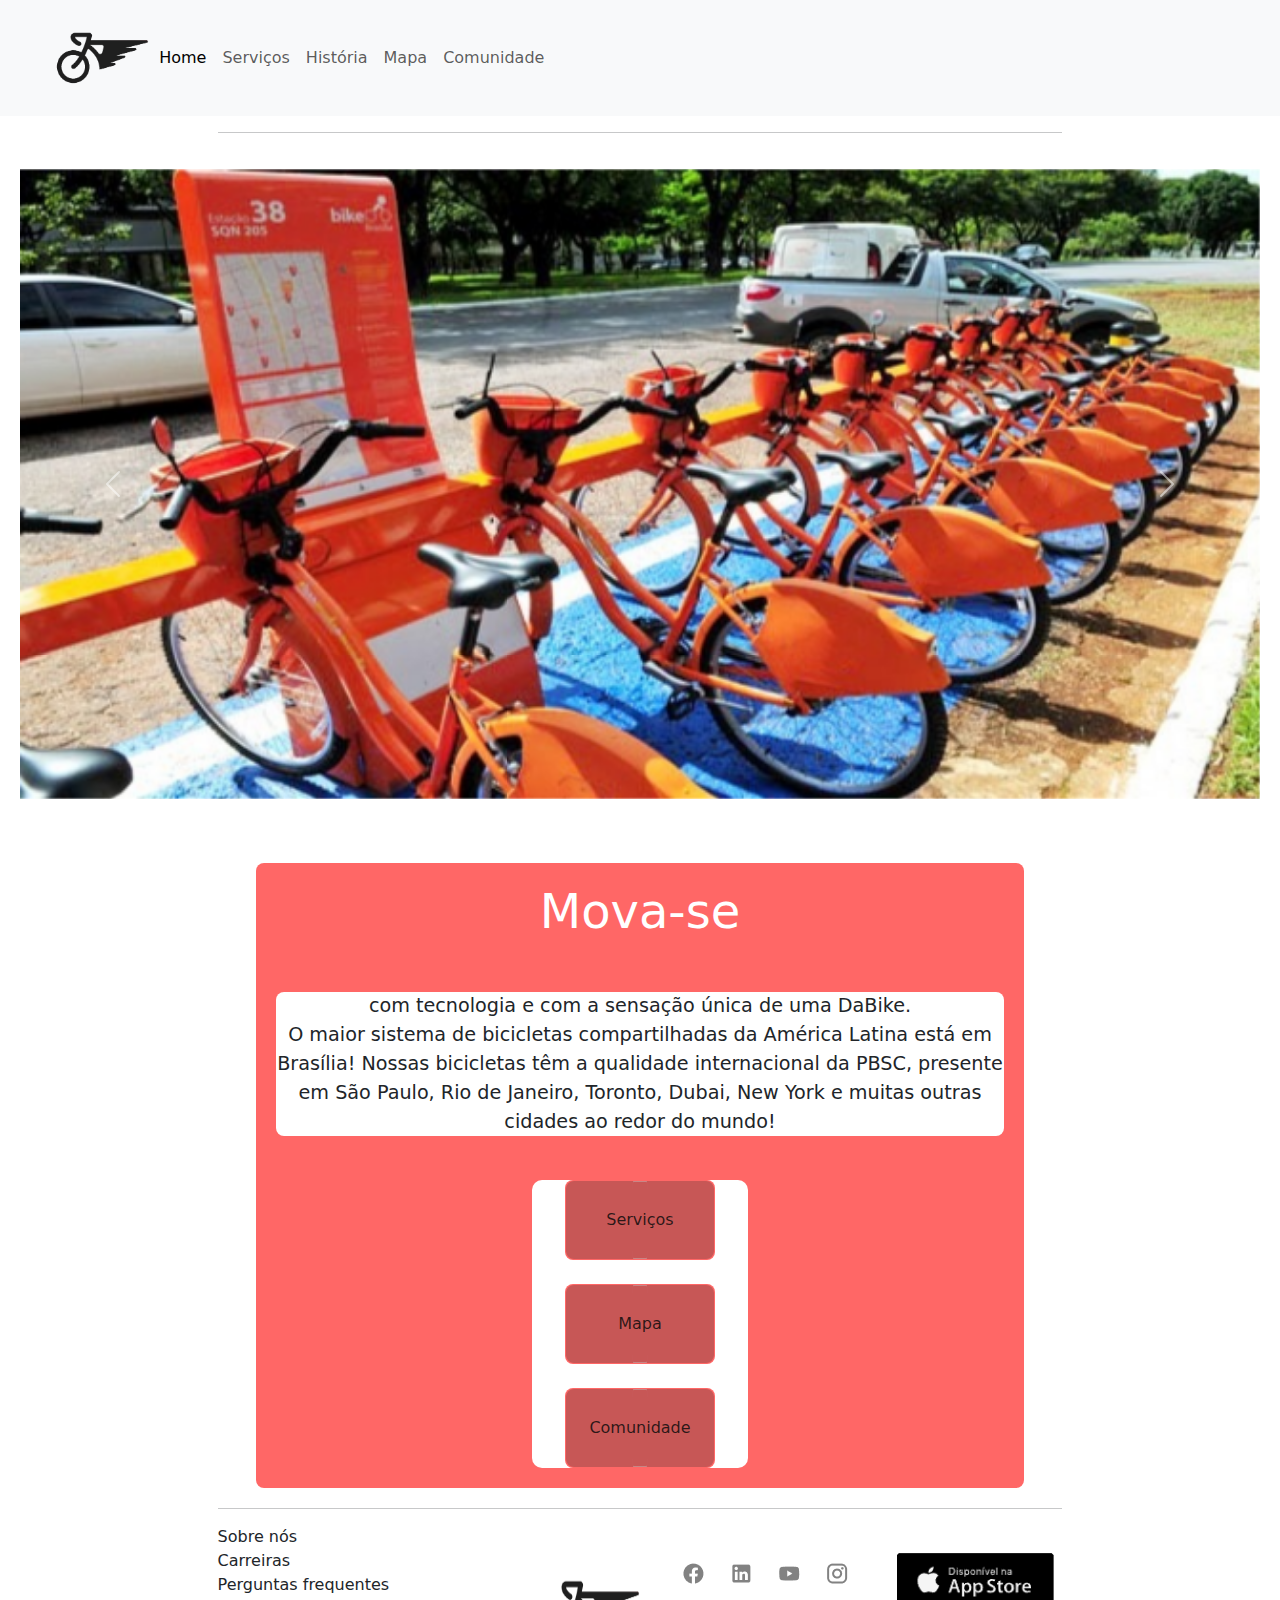
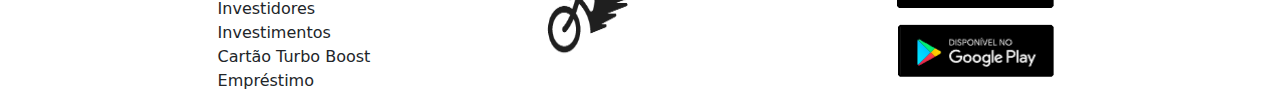
<file: index.html>
<!DOCTYPE html>
<html lang="pt-br">
<head>
    <meta charset="UTF-8">
    <meta name="viewport" content="width=device-width, initial-scale=1.0">
    <title>DaBike</title>
    <link href="https://cdn.jsdelivr.net/npm/bootstrap@5.3.3/dist/css/bootstrap.min.css" rel="stylesheet" integrity="sha384-QWTKZyjpPEjISv5WaRU9OFeRpok6YctnYmDr5pNlyT2bRjXh0JMhjY6hW+ALEwIH" crossorigin="anonymous">
    <link href="style.css" rel="stylesheet">
</head>
<body>
<nav class="navbar navbar-expand-lg bg-body-tertiary">
    <div class="container-fluid">
        <a href="index.html"><img src="img/logo.png" class="logo_inicial" alt="Logo Inicial"></a>
        <button class="navbar-toggler" type="button" data-bs-toggle="collapse" data-bs-target="#navbarSupportedContent" aria-controls="navbarSupportedContent" aria-expanded="false" aria-label="Toggle navigation">
            <span class="navbar-toggler-icon"></span>
        </button>
        <div class="collapse navbar-collapse d-flex justify-content-between align-items-center" id="navbarSupportedContent">
            <ul class="navbar-nav me-auto mb-2 mb-lg-0">
                <li class="nav-item">
                    <a class="nav-link active" aria-current="page" href="index.html">Home</a>
                </li>
               <li class="nav-item">
                    <a class="nav-link" href="pag2.html">Serviços</a>
                </li>
                <li class="nav-item">
                    <a class="nav-link" href="pag3.html">História</a>
                </li>
                <li class="nav-item">
                    <a class="nav-link" href="pag4.html">Mapa</a>
                </li>
                <li class="nav-item">
                    <a class="nav-link" href="pag5.html">Comunidade</a>
                </li>
            </ul>
        </div>
    </div>
</nav>

<main class="main">
    <div class="hr">
        <hr>
    </div>
   
    <div class="conteudo">
        <div id="carouselExampleFade" class="carousel slide carousel-fade">
            <div class="carousel-inner">
                <div class="carousel-item active">
                    <img src="img/propaganda 1.png" class="" alt="Propaganda 1">
                </div>
                <div class="carousel-item">
                    <img src="img/propaganda 2.png" class="propaganda2" alt="Propaganda 2">
                </div>
                <div class="carousel-item">
                    <img src="img/propaganda 3.png" class="propaganda3" alt="Propaganda 3">
                </div>
            </div>
            <button class="carousel-control-prev" type="button" data-bs-target="#carouselExampleFade" data-bs-slide="prev">
                <span class="carousel-control-prev-icon" aria-hidden="true"></span>
                <span class="visually-hidden">Previous</span>
            </button>
            <button class="carousel-control-next" type="button" data-bs-target="#carouselExampleFade" data-bs-slide="next">
                <span class="carousel-control-next-icon" aria-hidden="true"></span>
                <span class="visually-hidden">Next</span>
            </button>
        </div>
    </div>
        <br>
        <div class="main-content">
            <h1>Mova-se</h1><br>
           <div class="cordomain"> <p>com tecnologia e com a sensação única de uma DaBike.<br> O maior sistema de bicicletas compartilhadas da América Latina está em Brasília! Nossas bicicletas têm a qualidade internacional da PBSC, presente em São Paulo, Rio de Janeiro, Toronto, Dubai, New York e muitas outras cidades ao redor do mundo!</p></div><br>
            <div class="especial2"><div class="box-1">
                <a href="pag2.html"><div class="btn btn-one">
                    <span><h1></h1>Serviços</h1></span>
                </div>
            </div></a>
            <br>
            <div class="box-1">
                <a href="pag4.html"><div class="btn btn-one">
                    <span><h1></h1>Mapa</h1></span>
                </div></a>
            </div>
            <br>
            <div class="box-1">
                <a href="pag5.html"><div class="btn btn-one">
                    <span><h1></h1>Comunidade</h1></span>
                </div>
            </div></a>
        </div>
        </div>
</main>

<div class="hr">
    <hr>
</div>

<footer class="pe">
    <p>Sobre nós<br> Carreiras<br> Perguntas frequentes<br> Investidores<br> Investimentos<br> Cartão Turbo Boost<br> Empréstimo</p>
    <div class="footer-images">
        <img src="img/logo.png" class="logo_final" alt="Logo Final">
        <img src="img/apps.png" class="apps" alt="Apps">
        <img src="img/playstore.png" class="play" alt="Play Store">
    </div>
</footer>

<script src="https://cdn.jsdelivr.net/npm/bootstrap@5.3.3/dist/js/bootstrap.bundle.min.js" integrity="sha384-YvpcrYf0tY3lHB60NNkmXc5s9fDVZLESaAA55NDzOxhy9GkcIdslK1eN7N6jIeHz" crossorigin="anonymous"></script>
</body>
</html>
</file>
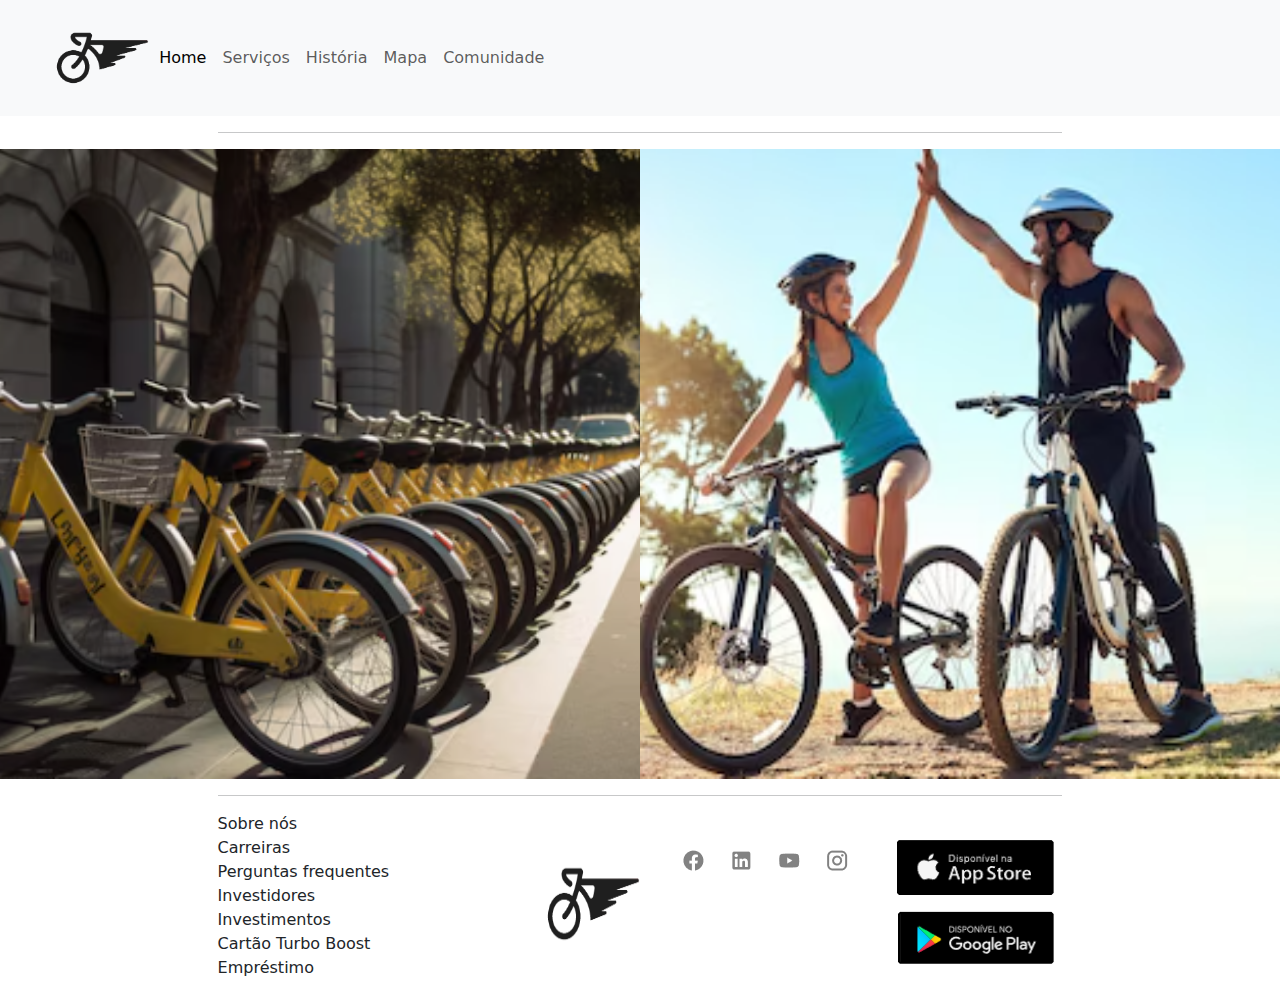
<file: pag2.html>
<!DOCTYPE html>
<html lang="pt-br">
<head>
    <meta charset="UTF-8">
    <meta name="viewport" content="width=device-width, initial-scale=1.0">
    <title>DaBike</title>
    <link href="https://cdn.jsdelivr.net/npm/bootstrap@5.3.3/dist/css/bootstrap.min.css" rel="stylesheet" integrity="sha384-QWTKZyjpPEjISv5WaRU9OFeRpok6YctnYmDr5pNlyT2bRjXh0JMhjY6hW+ALEwIH" crossorigin="anonymous">
    <link href="style.css" rel="stylesheet">
</head>
<body>
<nav class="navbar navbar-expand-lg bg-body-tertiary">
    <div class="container-fluid">
        <a href="index.html"><img src="img/logo.png" class="logo_inicial" alt="Logo Inicial"></a>
        <button class="navbar-toggler" type="button" data-bs-toggle="collapse" data-bs-target="#navbarSupportedContent" aria-controls="navbarSupportedContent" aria-expanded="false" aria-label="Toggle navigation">
            <span class="navbar-toggler-icon"></span>
        </button>
        <div class="collapse navbar-collapse d-flex justify-content-between align-items-center" id="navbarSupportedContent">
            <ul class="navbar-nav me-auto mb-2 mb-lg-0">
                <li class="nav-item">
                    <a class="nav-link active" aria-current="page" href="index.html">Home</a>
                </li>
               <li class="nav-item">
                    <a class="nav-link" href="pag2.html">Serviços</a>
                </li>
                <li class="nav-item">
                    <a class="nav-link" href="pag3.html">História</a>
                </li>
                <li class="nav-item">
                    <a class="nav-link" href="pag4.html">Mapa</a>
                </li>
                <li class="nav-item">
                    <a class="nav-link" href="pag5.html">Comunidade</a>
                </li>
            </ul>
        </div>
    </div>
</nav>

<div class="hr">
    <hr>
</div>

<main class="main">
    <div class="image-container">
        <div class="image-box">
            <img src="img/serviço1.png" alt="Serviço 1">
            <a href="pag4.html"><div class="image-text">Pegar uma nova</div></a>
        </div>
        <div class="image-box">
            <img src="img/serviço2.png" alt="Serviço 2">
            <a href="pag5.html"><div class="image-text">Pegar uma usada</div></a>
        </div>
    </div>
</main>

<div class="hr">
    <hr>
</div>

<footer class="pe">
    <p>Sobre nós<br> Carreiras<br> Perguntas frequentes<br> Investidores<br> Investimentos<br> Cartão Turbo Boost<br> Empréstimo</p>
    <div class="footer-images">
        <img src="img/logo.png" class="logo_final" alt="Logo Final">
        <img src="img/apps.png" class="apps" alt="Apps">
        <img src="img/playstore.png" class="play" alt="Play Store">
    </div>
</footer>

<script src="https://cdn.jsdelivr.net/npm/bootstrap@5.3.3/dist/js/bootstrap.bundle.min.js" integrity="sha384-YvpcrYf0tY3lHB60NNkmXc5s9fDVZLESaAA55NDzOxhy9GkcIdslK1eN7N6jIeHz" crossorigin="anonymous"></script>
</body>
</html>
</file>
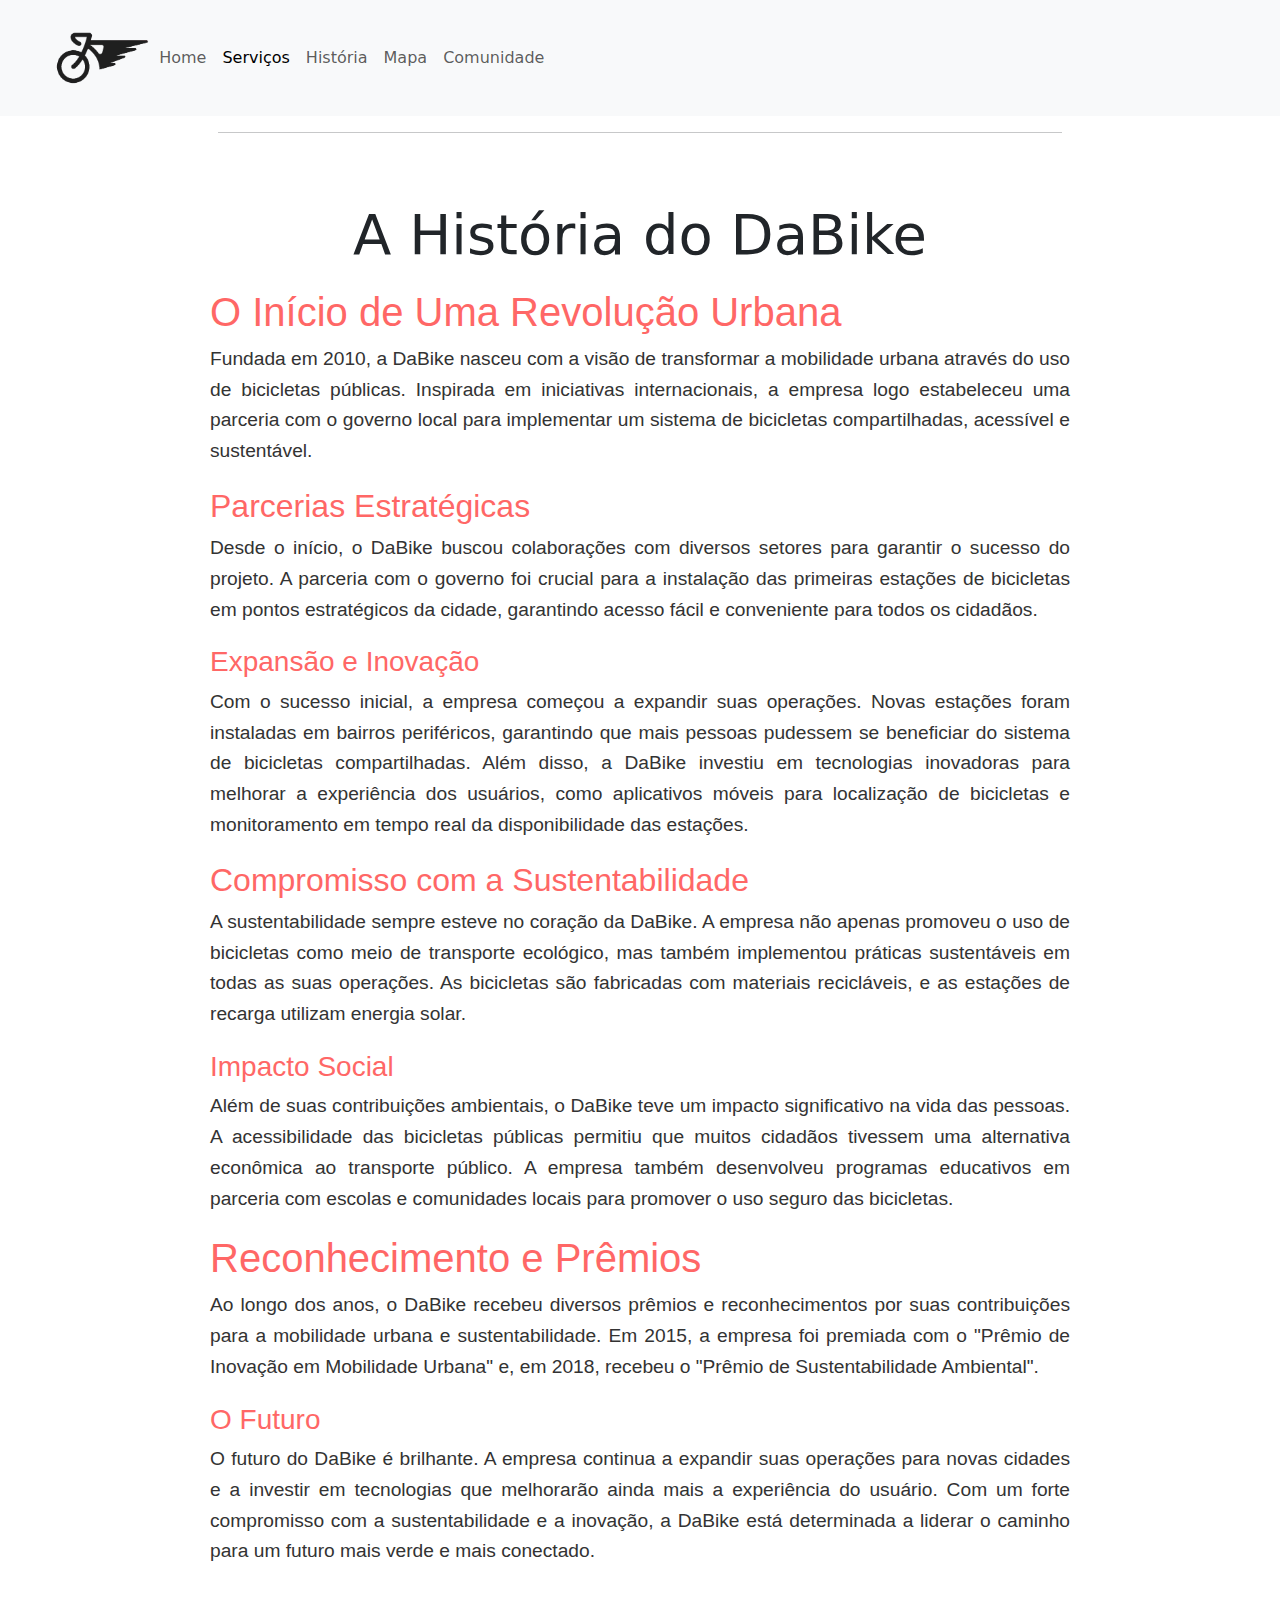
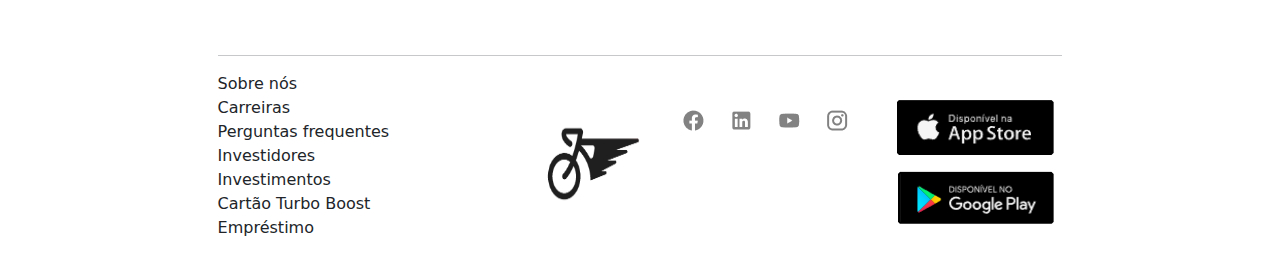
<file: pag3.html>
<!DOCTYPE html>
<html lang="pt-br">
<head>
    <meta charset="UTF-8">
    <meta name="viewport" content="width=device-width, initial-scale=1.0">
    <title>História - DaBike</title>
    <link href="https://cdn.jsdelivr.net/npm/bootstrap@5.3.3/dist/css/bootstrap.min.css" rel="stylesheet" integrity="sha384-QWTKZyjpPEjISv5WaRU9OFeRpok6YctnYmDr5pNlyT2bRjXh0JMhjY6hW+ALEwIH" crossorigin="anonymous">
    <link href="style.css" rel="stylesheet">
</head>
<body>
<nav class="navbar navbar-expand-lg bg-body-tertiary">
    <div class="container-fluid">
        <a href="index.html"><img src="img/logo.png" class="logo_inicial" alt="Logo Inicial"></a>
        <button class="navbar-toggler" type="button" data-bs-toggle="collapse" data-bs-target="#navbarSupportedContent" aria-controls="navbarSupportedContent" aria-expanded="false" aria-label="Toggle navigation">
            <span class="navbar-toggler-icon"></span>
        </button>
        <div class="collapse navbar-collapse d-flex justify-content-between align-items-center" id="navbarSupportedContent">
            <ul class="navbar-nav me-auto mb-2 mb-lg-0">
                <li class="nav-item">
                    <a class="nav-link" href="index.html">Home</a>
                </li>
                <li class="nav-item">
                    <a class="nav-link active" aria-current="page" href="pag2.html">Serviços</a>
                </li>
                <li class="nav-item">
                    <a class="nav-link" href="pag3.html">História</a>
                </li>
                <li class="nav-item">
                    <a class="nav-link" href="pag4.html">Mapa</a>
                </li>
                <li class="nav-item">
                    <a class="nav-link" href="pag5.html">Comunidade</a>
                </li>
            </ul>
        </div>
    </div>
</nav>

<div class="hr">
    <hr>
</div>

<main class="container my-5">
    <h1 class="display-4 text-center">A História do DaBike</h1>
    <section class="history-section">
        <h2>O Início de Uma Revolução Urbana</h2>
        <p>
            Fundada em 2010, a DaBike nasceu com a visão de transformar a mobilidade urbana através do uso de bicicletas públicas. Inspirada em iniciativas internacionais, a empresa logo estabeleceu uma parceria com o governo local para implementar um sistema de bicicletas compartilhadas, acessível e sustentável.
        </p>
        
        <h3>Parcerias Estratégicas</h3>
        <p>
            Desde o início, o DaBike buscou colaborações com diversos setores para garantir o sucesso do projeto. A parceria com o governo foi crucial para a instalação das primeiras estações de bicicletas em pontos estratégicos da cidade, garantindo acesso fácil e conveniente para todos os cidadãos.
        </p>
        
        <h4>Expansão e Inovação</h4>
        <p>
            Com o sucesso inicial, a empresa começou a expandir suas operações. Novas estações foram instaladas em bairros periféricos, garantindo que mais pessoas pudessem se beneficiar do sistema de bicicletas compartilhadas. Além disso, a DaBike investiu em tecnologias inovadoras para melhorar a experiência dos usuários, como aplicativos móveis para localização de bicicletas e monitoramento em tempo real da disponibilidade das estações.
        </p>
        
        <h3>Compromisso com a Sustentabilidade</h3>
        <p>
            A sustentabilidade sempre esteve no coração da DaBike. A empresa não apenas promoveu o uso de bicicletas como meio de transporte ecológico, mas também implementou práticas sustentáveis em todas as suas operações. As bicicletas são fabricadas com materiais recicláveis, e as estações de recarga utilizam energia solar.
        </p>
        
        <h4>Impacto Social</h4>
        <p>
            Além de suas contribuições ambientais, o DaBike teve um impacto significativo na vida das pessoas. A acessibilidade das bicicletas públicas permitiu que muitos cidadãos tivessem uma alternativa econômica ao transporte público. A empresa também desenvolveu programas educativos em parceria com escolas e comunidades locais para promover o uso seguro das bicicletas.
        </p>
        
        <h2>Reconhecimento e Prêmios</h2>
        <p>
            Ao longo dos anos, o DaBike recebeu diversos prêmios e reconhecimentos por suas contribuições para a mobilidade urbana e sustentabilidade. Em 2015, a empresa foi premiada com o "Prêmio de Inovação em Mobilidade Urbana" e, em 2018, recebeu o "Prêmio de Sustentabilidade Ambiental".
        </p>
        
        <h4>O Futuro</h4>
        <p>
            O futuro do DaBike é brilhante. A empresa continua a expandir suas operações para novas cidades e a investir em tecnologias que melhorarão ainda mais a experiência do usuário. Com um forte compromisso com a sustentabilidade e a inovação, a DaBike está determinada a liderar o caminho para um futuro mais verde e mais conectado.
        </p>
    </section>
</main>

<div class="hr">
    <hr>
</div>

<footer class="pe">
    <p>Sobre nós<br> Carreiras<br> Perguntas frequentes<br> Investidores<br> Investimentos<br> Cartão Turbo Boost<br> Empréstimo</p>
    <div class="footer-images">
        <img src="img/logo.png" class="logo_final" alt="Logo Final">
        <img src="img/apps.png" class="apps" alt="Apps">
        <img src="img/playstore.png" class="play" alt="Play Store">
    </div>
</footer>

<script src="https://cdn.jsdelivr.net/npm/bootstrap@5.3.3/dist/js/bootstrap.bundle.min.js" integrity="sha384-YvpcrYf0tY3lHB60NNkmXc5s9fDVZLESaAA55NDzOxhy9GkcIdslK1eN7N6jIeHz" crossorigin="anonymous"></script>
</body>
</html>
</file>
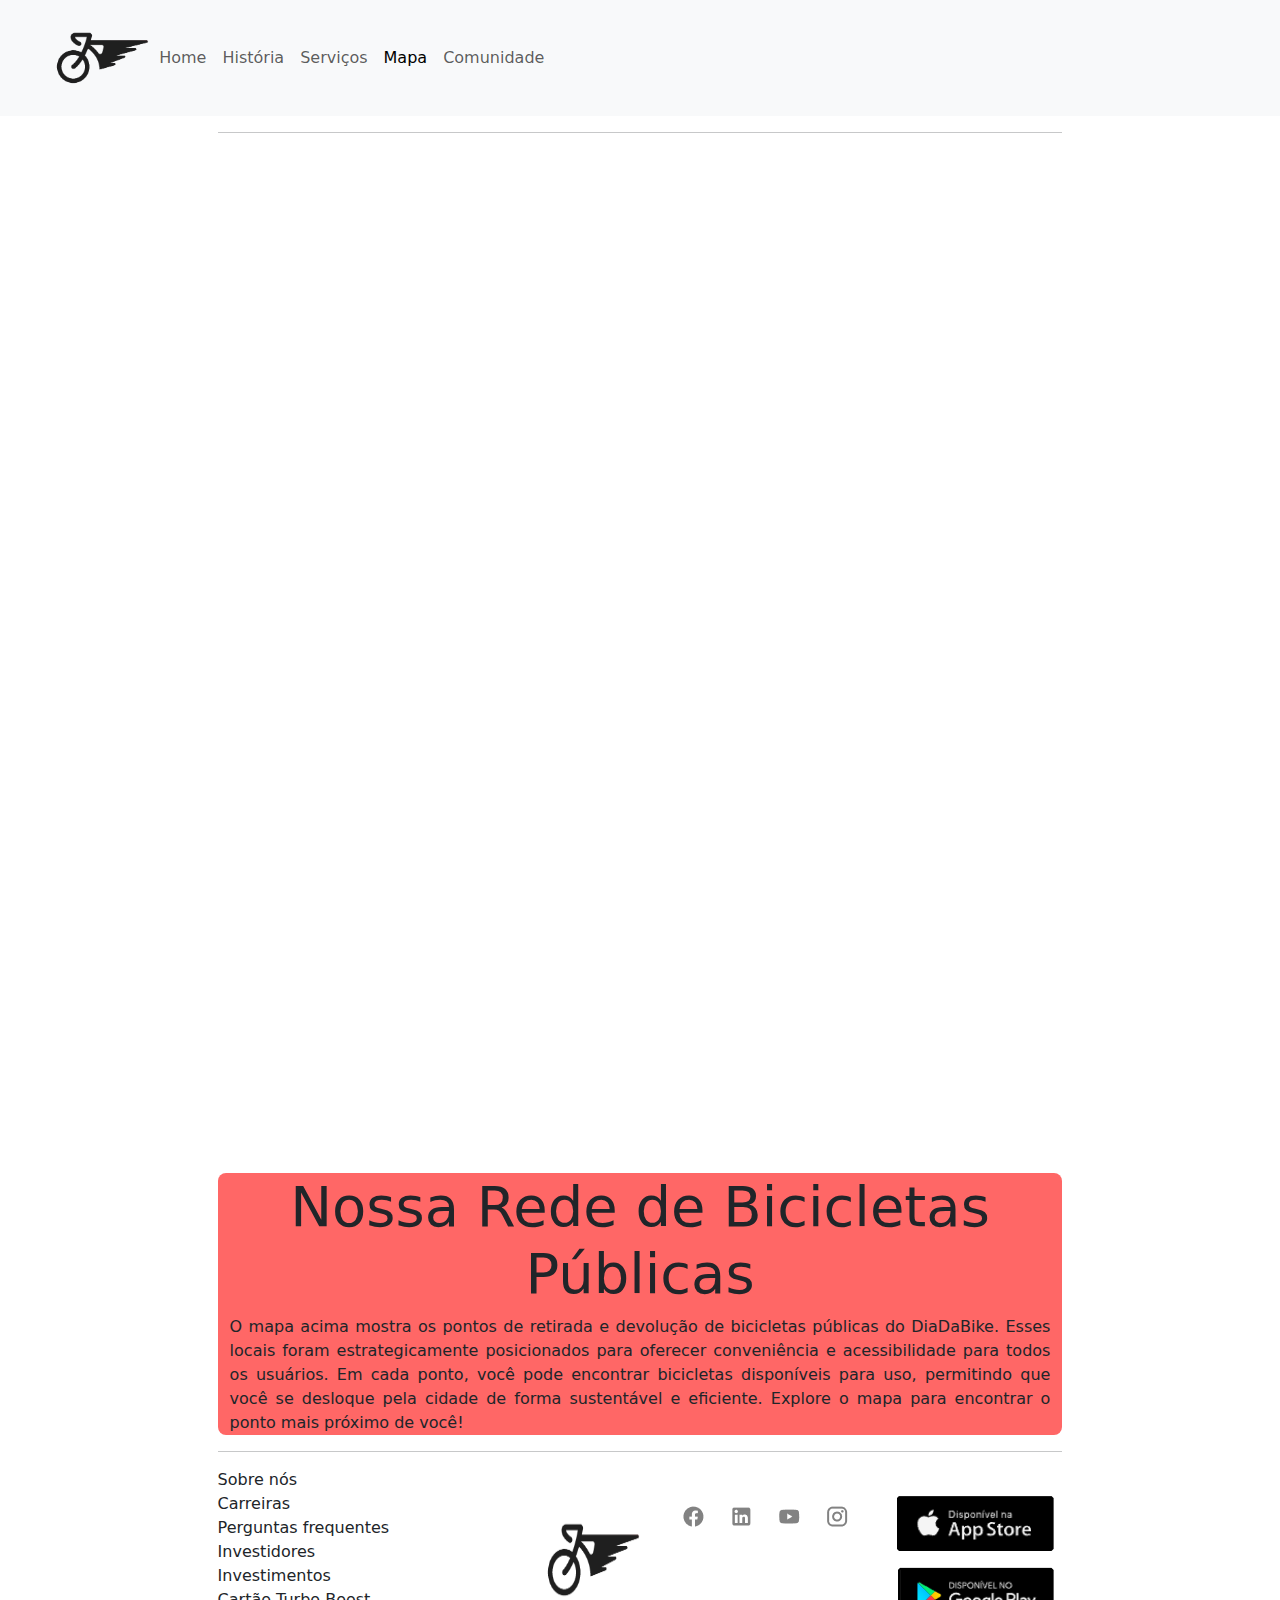
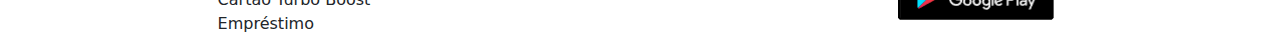
<file: pag4.html>
<!DOCTYPE html>
<html lang="pt-br">
<head>
    <meta charset="UTF-8">
    <meta name="viewport" content="width=device-width, initial-scale=1.0">
    <title>Mapa - DiaDaBike</title>
    <link href="https://cdn.jsdelivr.net/npm/bootstrap@5.3.3/dist/css/bootstrap.min.css" rel="stylesheet" integrity="sha384-QWTKZyjpPEjISv5WaRU9OFeRpok6YctnYmDr5pNlyT2bRjXh0JMhjY6hW+ALEwIH" crossorigin="anonymous">
    <link href="style.css" rel="stylesheet">
</head>
<body>
<nav class="navbar navbar-expand-lg bg-body-tertiary">
    <div class="container-fluid">
        <a href="index.html"><img src="img/logo.png" class="logo_inicial" alt="Logo Inicial"></a>
        <button class="navbar-toggler" type="button" data-bs-toggle="collapse" data-bs-target="#navbarSupportedContent" aria-controls="navbarSupportedContent" aria-expanded="false" aria-label="Toggle navigation">
            <span class="navbar-toggler-icon"></span>
        </button>
        <div class="collapse navbar-collapse d-flex justify-content-between align-items-center" id="navbarSupportedContent">
            <ul class="navbar-nav me-auto mb-2 mb-lg-0">
                <li class="nav-item">
                    <a class="nav-link" href="index.html">Home</a>
                </li>
                <li class="nav-item">
                    <a class="nav-link" href="pag2.html">História</a>
                </li>
                <li class="nav-item">
                    <a class="nav-link" href="pag3.html">Serviços</a>
                </li>
                <li class="nav-item">
                    <a class="nav-link active" aria-current="page" href="pag4.html">Mapa</a>
                </li>
                <li class="nav-item">
                    <a class="nav-link" href="pag5.html">Comunidade</a>
                </li>
            </ul>
        </div>
    </div>
</nav>

<div class="hr">
    <hr>
</div>

<main >
    <div class="map">
        <iframe src="https://www.google.com/maps/embed?pb=!1m18!1m12!1m3!1d122897.89230629962!2d-48.01993039585147!3d-15.72153333080595!2m3!1f0!2f0!3f0!3m2!1i1024!2i768!4f13.1!3m3!1m2!1s0x935a3d18df9ae275%3A0x738470e469754a24!2zQnJhc8OtbGlhLCBERg!5e0!3m2!1spt-BR!2sbr!4v1717991324904!5m2!1spt-BR!2sbr" width="1000" height="1000" style="border:0;" allowfullscreen="" loading="lazy" referrerpolicy="no-referrer-when-downgrade"></iframe>
    </div><br>
    <div class="novo">
        <div class="especial3"><h1 class="display-4 text-center">Nossa Rede de Bicicletas Públicas</h1>
        <p>
            O mapa acima mostra os pontos de retirada e devolução de bicicletas públicas do DiaDaBike. Esses locais foram estrategicamente posicionados para oferecer conveniência e acessibilidade para todos os usuários. Em cada ponto, você pode encontrar bicicletas disponíveis para uso, permitindo que você se desloque pela cidade de forma sustentável e eficiente. Explore o mapa para encontrar o ponto mais próximo de você!
        </p></div>
    </div>
</main>

<div class="hr">
    <hr>
</div>

<footer class="pe">
    <p>Sobre nós<br> Carreiras<br> Perguntas frequentes<br> Investidores<br> Investimentos<br> Cartão Turbo Boost<br> Empréstimo</p>
    <div class="footer-images">
        <img src="img/logo.png" class="logo_final" alt="Logo Final">
        <img src="img/apps.png" class="apps" alt="Apps">
        <img src="img/playstore.png" class="play" alt="Play Store">
    </div>
</footer>

<script src="https://cdn.jsdelivr.net/npm/bootstrap@5.3.3/dist/js/bootstrap.bundle.min.js" integrity="sha384-YvpcrYf0tY3lHB60NNkmXc5s9fDVZLESaAA55NDzOxhy9GkcIdslK1eN7N6jIeHz" crossorigin="anonymous"></script>
</body>
</html>
</file>
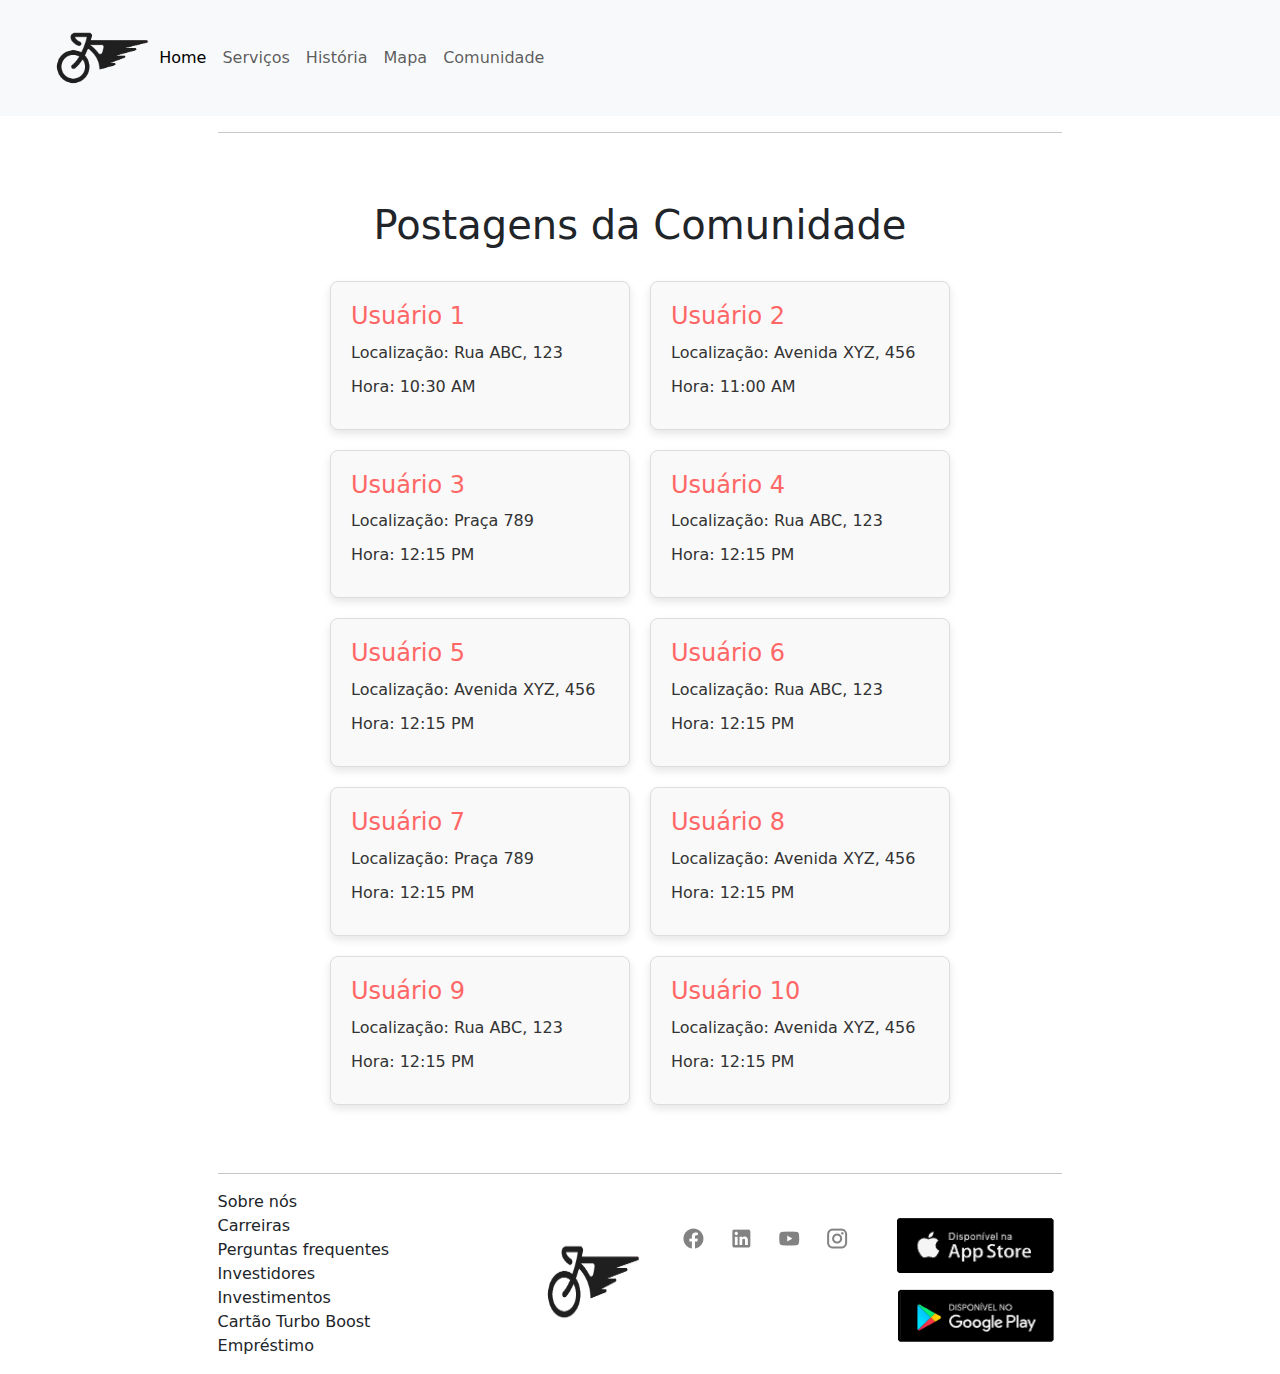
<file: pag5.html>
<!DOCTYPE html>
<html lang="pt-br">
<head>
    <meta charset="UTF-8">
    <meta name="viewport" content="width=device-width, initial-scale=1.0">
    <title>DaBike</title>
    <link href="https://cdn.jsdelivr.net/npm/bootstrap@5.3.3/dist/css/bootstrap.min.css" rel="stylesheet" integrity="sha384-QWTKZyjpPEjISv5WaRU9OFeRpok6YctnYmDr5pNlyT2bRjXh0JMhjY6hW+ALEwIH" crossorigin="anonymous">
    <link href="style.css" rel="stylesheet">
</head>
<body>
<nav class="navbar navbar-expand-lg bg-body-tertiary">
    <div class="container-fluid">
        <a href="index.html"><img src="img/logo.png" class="logo_inicial" alt="Logo Inicial"></a>
        <button class="navbar-toggler" type="button" data-bs-toggle="collapse" data-bs-target="#navbarSupportedContent" aria-controls="navbarSupportedContent" aria-expanded="false" aria-label="Toggle navigation">
            <span class="navbar-toggler-icon"></span>
        </button>
        <div class="collapse navbar-collapse d-flex justify-content-between align-items-center" id="navbarSupportedContent">
            <ul class="navbar-nav me-auto mb-2 mb-lg-0">
                <li class="nav-item">
                    <a class="nav-link active" aria-current="page" href="index.html">Home</a>
                </li>
               <li class="nav-item">
                    <a class="nav-link" href="pag2.html">Serviços</a>
                </li>
                <li class="nav-item">
                    <a class="nav-link" href="pag3.html">História</a>
                </li>
                <li class="nav-item">
                    <a class="nav-link" href="pag4.html">Mapa</a>
                </li>
                <li class="nav-item">
                    <a class="nav-link" href="pag5.html">Comunidade</a>
                </li>
            </ul>
        </div>
    </div>
</nav>


    <div class="hr">
        <hr>
    </div>
<main class="container my-5">
        <h1 class="text-center">Postagens da Comunidade</h1> <br>
        <div class="post-container">
            <div class="post-box">
                <h2>Usuário 1</h2>
                <p>Localização: Rua ABC, 123</p>
                <p>Hora: 10:30 AM</p>
            </div>
            <div class="post-box">
                <h2>Usuário 2</h2>
                <p>Localização: Avenida XYZ, 456</p>
                <p>Hora: 11:00 AM</p>
            </div>
            <div class="post-box">
                <h2>Usuário 3</h2>
                <p>Localização: Praça 789</p>
                <p>Hora: 12:15 PM</p>
            </div>
            <div class="post-box">
                <h2>Usuário 4</h2>
                <p>Localização: Rua ABC, 123</p>
                <p>Hora: 12:15 PM</p>
            </div>
            <div class="post-box">
                <h2>Usuário 5</h2>
                <p>Localização: Avenida XYZ, 456</p>
                <p>Hora: 12:15 PM</p>
            </div>
            <div class="post-box">
                <h2>Usuário 6</h2>
                <p>Localização: Rua ABC, 123</p>
                <p>Hora: 12:15 PM</p>
            </div>
            <div class="post-box">
                <h2>Usuário 7</h2>
                <p>Localização: Praça 789</p>
                <p>Hora: 12:15 PM</p>
            </div>
            <div class="post-box">
                <h2>Usuário 8</h2>
                <p>Localização: Avenida XYZ, 456</p>
                <p>Hora: 12:15 PM</p>
            </div>
            <div class="post-box">
                <h2>Usuário 9</h2>
                <p>Localização: Rua ABC, 123</p>
                <p>Hora: 12:15 PM</p>
            </div>
            <div class="post-box">
                <h2>Usuário 10</h2>
                <p>Localização: Avenida XYZ, 456</p>
                <p>Hora: 12:15 PM</p>
            </div>
        </div>
    </main>

<div class="hr">
    <hr>
</div>

<footer class="pe">
    <p>Sobre nós<br> Carreiras<br> Perguntas frequentes<br> Investidores<br> Investimentos<br> Cartão Turbo Boost<br> Empréstimo</p>
    <div class="footer-images">
        <img src="img/logo.png" class="logo_final" alt="Logo Final">
        <img src="img/apps.png" class="apps" alt="Apps">
        <img src="img/playstore.png" class="play" alt="Play Store">
    </div>
</footer>

<script src="https://cdn.jsdelivr.net/npm/bootstrap@5.3.3/dist/js/bootstrap.bundle.min.js" integrity="sha384-YvpcrYf0tY3lHB60NNkmXc5s9fDVZLESaAA55NDzOxhy9GkcIdslK1eN7N6jIeHz" crossorigin="anonymous"></script>
</body>
</html>
</file>
<file: style.css>
body, html {
   margin: 0;
   padding: 0;
   width: 100%;
   height: 100%;
}

.hr {
   padding-left: 17vw;
   padding-right: 17vw;
}

.pe {
   padding-left: 17vw;
   padding-right: 17vw;
   display: flex;
   justify-content: space-between;
   align-items: center;
}

.apps {
   width: 100%;
   height: 100%;
}

.footer-images {
   display: flex;
   gap: 20px;
}

.logo_final {
   width: 100px;
   height: auto;
}

.logo_inicial {
   width: 100px;
   height: auto;
}

.conteudo {
   padding: 20px;
}

.carousel-inner img {
   height: 70vh;
   width: 100%;
   object-fit: cover;
}

.main-content {
   margin: 20px auto;
   padding: 20px;
   background-color: #FF6766;
   text-align: center;
   border-radius: 8px;
   width: 60%;
}

.cordomain {
   background-color: #ffffff;
   border-radius: 8px;
}

.main-content h1 {
   color: rgb(255, 255, 255);
   font-size: 3em;
}

.main-content p {
   margin: 20px 0;
   font-size: 1.2em;
}

.button-container {
   display: flex;
   justify-content: center;
   gap: 20px;
}

.btn {
   line-height: 50px;
   height: 80px;
   text-align: center;
   width: 150px;
   cursor: pointer;
   border-radius: 8px;
}

.btn-one {
   color: #FFF;
   background-color: #FF6766;
   transition: all 0.3s;
   position: relative;
}

.btn-one span {
   transition: all 0.3s;
}

.btn-one::before {
   content: '';
   position: absolute;
   bottom: 0;
   left: 0;
   width: 100%;
   height: 100%;
   z-index: 1;
   opacity: 0;
   transition: all 0.3s;
   border-top-width: 1px;
   border-bottom-width: 1px;
   border-top-style: solid;
   border-bottom-style: solid;
   border-top-color: rgba(255,255,255,0.5);
   border-bottom-color: rgba(255,255,255,0.5);
   transform: scale(0.1, 1);
}

.btn-one:hover span {
   letter-spacing: 2px;
}

.btn-one:hover::before {
   opacity: 1;
   transform: scale(1, 1);
}

.btn-one::after {
   content: '';
   position: absolute;
   bottom: 0;
   left: 0;
   width: 100%;
   height: 100%;
   z-index: 1;
   transition: all 0.3s;
   background-color: rgba(238, 0, 0, 0.1);
}

.btn-one:hover::after {
   opacity: 0;
   transform: scale(0.1, 1);
}

.container-fluid {
   padding-left: 4vw;
}

.image-container {
   display: flex;
   overflow: hidden;
   height: 70vh;
}

.image-box {
   flex: 1;
   overflow: hidden;
   position: relative;
   transition: flex 0.5s ease;
}

.image-box img {
   width: 100%;
   height: 100%;
   object-fit: cover;
}

.image-box:hover {
   flex: 2;
}

.image-text {
   position: absolute;
   top: 50%;
   left: 50%;
   transform: translate(-50%, -50%);
   color: white;
   font-size: 2em;
   text-shadow: 2px 2px 4px rgba(0, 0, 0, 0.7);
   opacity: 0;
   transition: opacity 0.5s ease;
}

.image-box:hover .image-text {
   opacity: 1;
}

body, html {
   margin: 0;
   padding: 0;
   width: 100%;
   height: 100%;
}

.hr {
   padding-left: 17vw;
   padding-right: 17vw;
}

.pe {
   padding-left: 17vw;
   padding-right: 17vw;
   display: flex;
   justify-content: space-between;
   align-items: center;
}

.apps {
   width: 100%;
   height: 100%;
}

.footer-images {
   display: flex;
   gap: 20px;
}

.logo_final {
   width: 100px;
   height: auto;
}

.logo_inicial {
   width: 100px;
   height: auto;
}

.conteudo {
   padding: 20px;
}

.carousel-inner img {
   height: 70vh;
   width: 100%;
   object-fit: cover;
}

.main-content {
   margin: 20px auto;
   padding: 20px;
   background-color: #FF6766;
   text-align: center;
   border-radius: 8px;
   width: 60%;
}

.cordomain {
   background-color: #ffffff;
   border-radius: 8px;
}

.main-content h1 {
   color: rgb(255, 255, 255);
   font-size: 3em;
}

.main-content p {
   margin: 20px 0;
   font-size: 1.2em;
}

.button-container {
   display: flex;
   justify-content: center;
   gap: 20px;
}

.btn {
   line-height: 50px;
   height: 80px;
   text-align: center;
   width: 150px;
   cursor: pointer;
   border-radius: 8px;
}

.btn-one {
   color: #000000fa;
   background-color: #FF6766;
   transition: all 0.3s;
   position: relative;
   
}

.btn-one span {
   transition: all 0.3s;
    border-radius: 8px;
}

.btn-one::before {
   content: '';
   position: absolute;
   bottom: 0;
   left: 0;
   width: 100%;
   height: 100%;
   z-index: 1;
   opacity: 1;
   transition: all 0.3s;
   border-top-width: 1px;
   border-bottom-width: 1px;
   border-top-style: solid;
   border-bottom-style: solid;
   border-top-color: rgba(255,255,255,0.5);
   border-bottom-color: rgba(255,255,255,0.5);
   transform: scale(0.1, 1);
   border-radius: 8px;
}

.btn-one:hover span {
   letter-spacing: 2px;
}

.btn-one:hover::before {
   opacity: 1;
   transform: scale(1, 1);
}

.btn-one::after {
   content: '';
   position: absolute;
   bottom: 0;
   left: 0;
   width: 100%;
   height: 100%;
   z-index: 1;
   transition: all 0.3s;
   background-color: #6b3d3d60;
   border-radius: 8px;
}

.btn-one:hover::after {
   opacity: 0;
   transform: scale(0.1, 1);
}

.container-fluid {
   padding-left: 4vw;
}


.history-section {
   font-family: Arial, sans-serif;
   line-height: 1.6;
   color: #333;
}

.history-section h2 {
   font-size: 2.5em;
   color: #FF6766;
   margin-top: 20px;
}

.history-section h3 {
   font-size: 2em;
   color: #FF6766;
   margin-top: 20px;
}

.history-section h4 {
   font-size: 1.75em;
   color: #FF6766;
   margin-top: 20px;
}

.history-section p {
   font-size: 1.2em;
   margin-bottom: 20px;
}

.container {
   max-width: 900px;
   margin: 0 auto;
   padding: 20px;
}

.history-section p {
   text-align: justify;
}

.novo{
   padding-left: 17vw;
   padding-right: 17vw;
   text-align: justify;
}
.map{
justify-content: center;
display: flex;
}

.post-container {
   display: flex;
   flex-wrap: wrap;
   gap: 20px;
   justify-content: center;
}

.post-box {
   background-color: #f9f9f9;
   border: 1px solid #ddd;
   border-radius: 8px;
   padding: 20px;
   width: 300px;
   box-shadow: 0 4px 8px rgba(0, 0, 0, 0.1);
   transition: transform 0.3s;
}

.post-box h2 {
   margin-top: 0;
   font-size: 1.5em;
   color: #FF6766;
}

.post-box p {
   margin: 10px 0;
   font-size: 1em;
   color: #333;
}

.post-box:hover {
   transform: scale(1.05);
}

.especial2{
   background: white;
   border-radius: 10px;
   margin-left: 20vw;
   margin-right: 20vw;
}
.especial3{
   background-color: #FF6766;
   border-radius: 8px;
   padding-left: 12px;
   padding-right: 12px;
}
</file>
